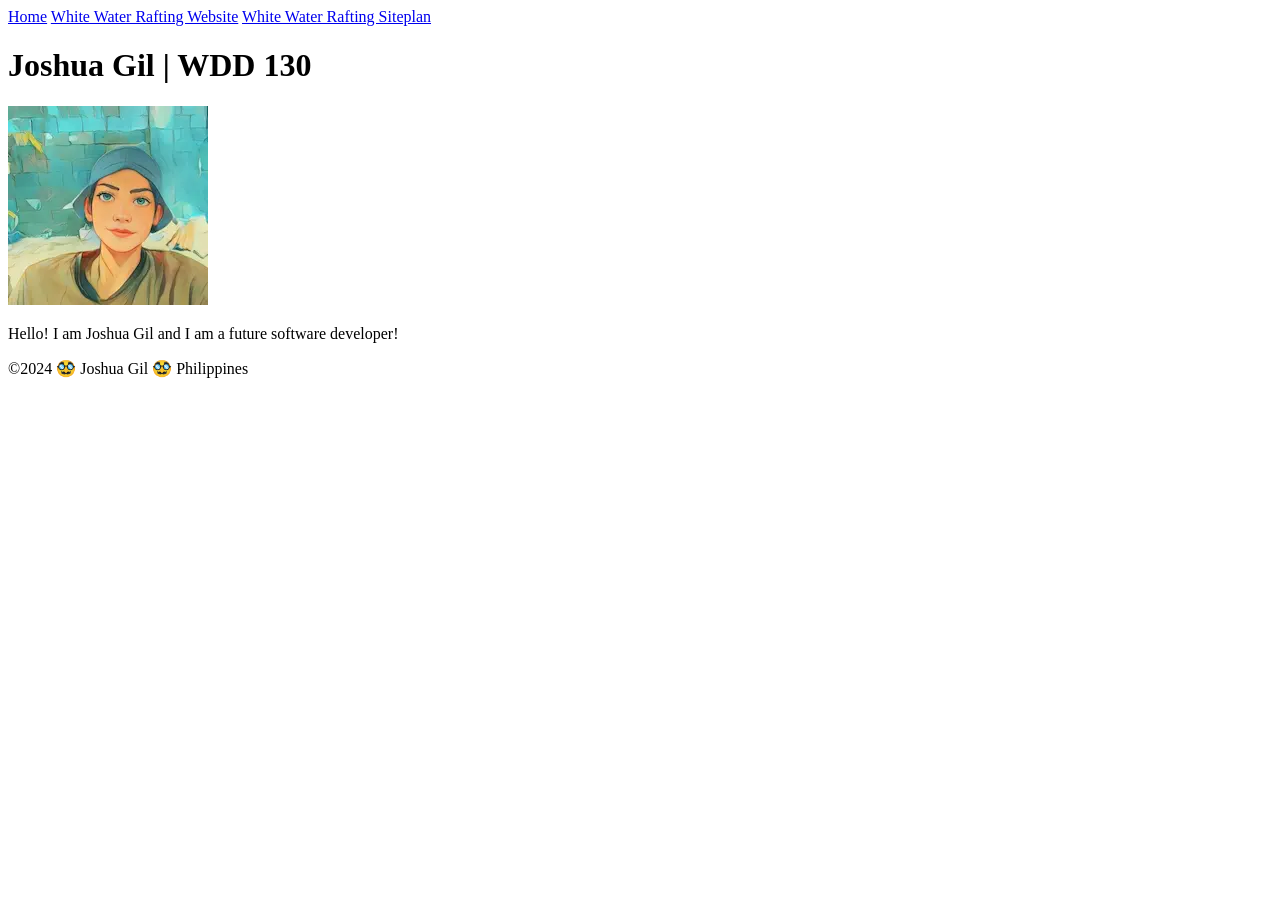
<file: index.htm>
<!DOCTYPE html>
<html lang="en">
<head>
    <meta charset="UTF-8">
    <meta name="viewport" content="width=device-width, initial-scale=1.0">
    <title>Joshua Gil | WDD 130</title>
</head>
<body>
    <header>
        <nav>
            <a href="#">Home</a>
            <!--Added The water Rafting Website-->
            <a href="wwr/" target="_blank">White Water Rafting Website</a>
            <!--added target="_blank" to open link in new tab.-->
            <a href="wwr/site-plan-rafting.html" target="_blank">White Water Rafting Siteplan</a>
        </nav>
    </header>
    <main>
        <h1>Joshua Gil | WDD 130</h1>
        <img src="images/my_pic.webp" alt="joshua gil" width="200">
        <p>Hello! I am Joshua Gil and I am a future software developer!</p>
    </main>
    <footer>
        <p>&copy;2024 🥸 Joshua Gil 🥸 Philippines</p>
        <p></p>
    </footer>
</body>
</html>
</file>
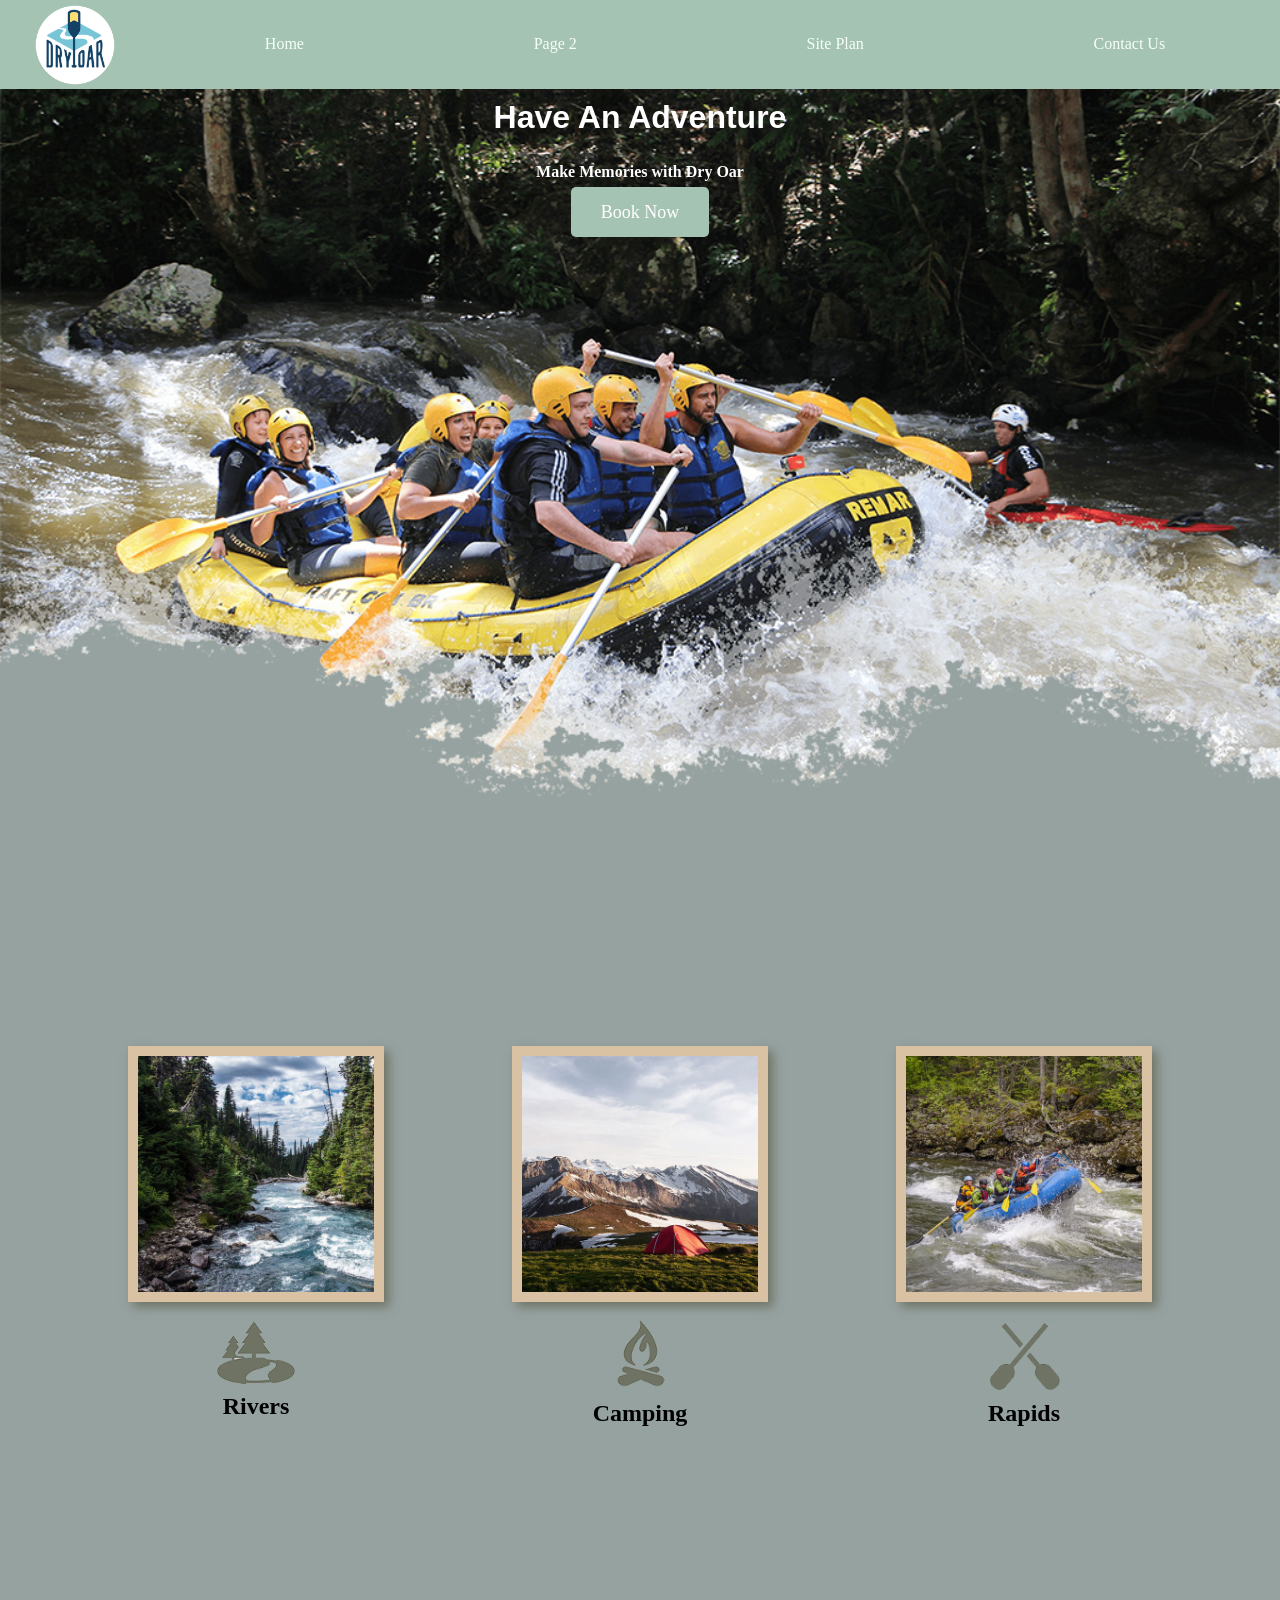
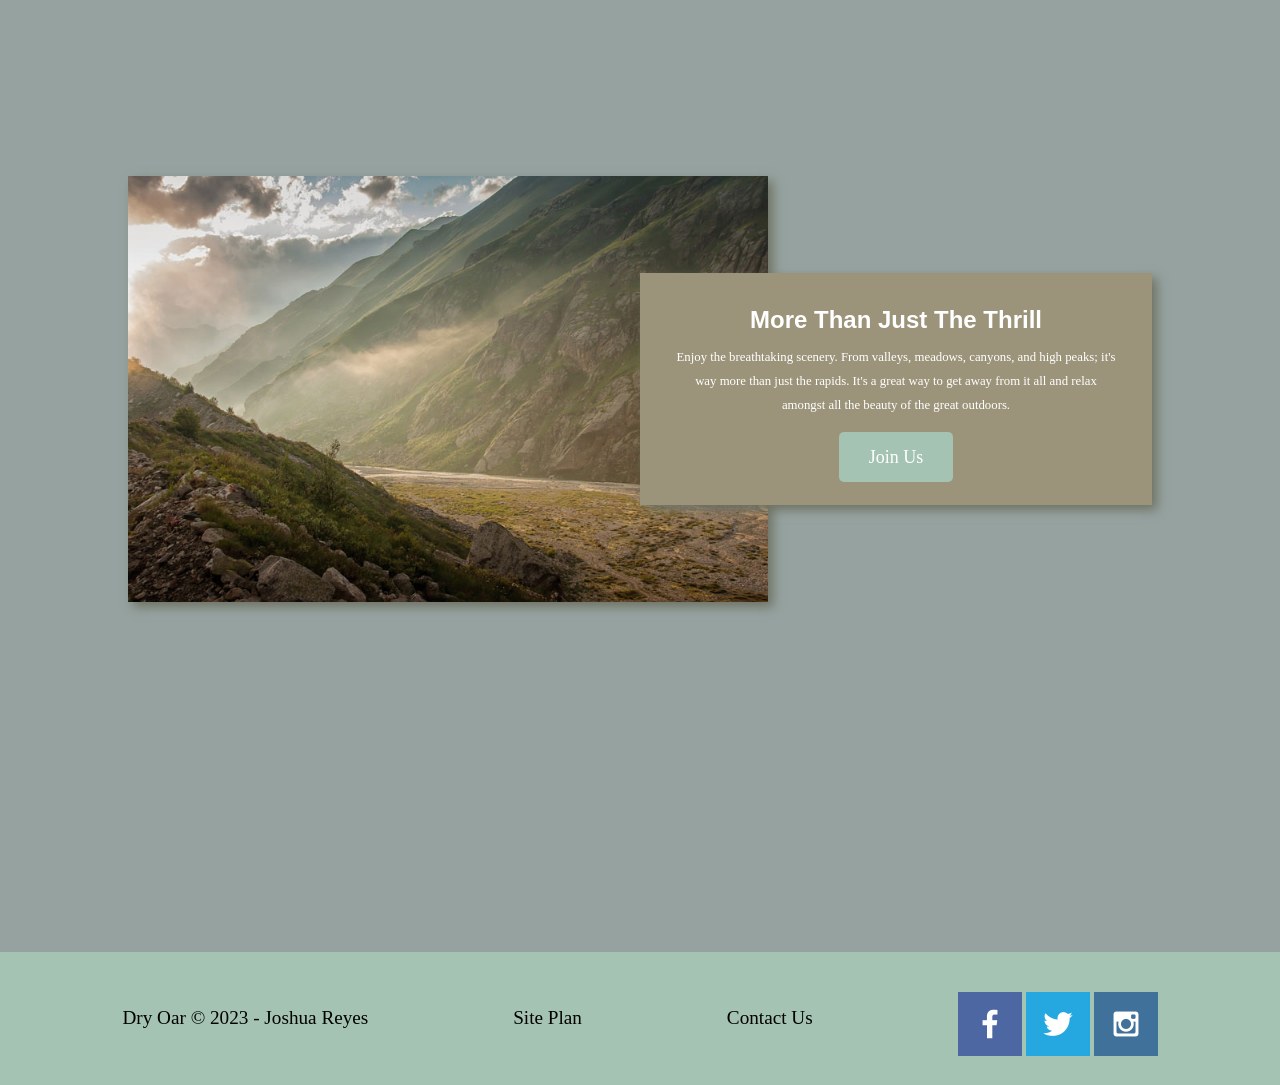
<file: wwr/index.html>
<!DOCTYPE html>
<html lang="en">
<head>
    <meta charset="UTF-8">
    <meta http-equiv="X-UA-Compatible" content="IE=edge">
    <meta name="viewport" content="width=device-width, initial-scale=1.0">
    <title> Dry Oar Boating </title>
    <link rel="stylesheet" href="styles/style.css">
</head>
<body>
    <div id="content">
        <header>
            <a id="logo_link" href="index.html">
                <img class="logo" src="images/logo.png" alt="Dry Oar Logo">
            </a>
            <nav>
                <a href="../index.html">Home</a>
                <a href="#">Page 2</a> 
                <a href="site-plan-rafting.html" target="_blank">Site Plan</a>
                <a href="contactus.html">Contact Us</a> 
            </nav>
        </header>

        <div id="hero">
            <div id="hero-box">
                <img id="hero-img" src="images/hero.png" alt="People enjoying rafting">

            </div>
            <section id="hero-msg">
                <h1 class="home-title">Have An Adventure</h1>
                <h4>Make Memories with Dry Oar </h4>
                <div class='button-box'>
                    <a class='book' href="contactus.html">Book Now</a>
                </div>
            </section>
        </div>

        <main class="home-grid">

            <section class="rivers-card">
                <img class="card-img" src="images/rivers.jpg" alt="river in forest">
                <img class="icon" src="images/river_icon.png" alt="river icon">
                <h2>Rivers</h2>
            </section>
            <section class="camping-card">
                <img class="card-img" src="images/camping.jpg" alt="tent in mountains">
                <img class="icon" src="images/fire_icon.png" alt="fire icon">
                <h2>Camping</h2>
            </section>
            <section class="rapids-card">
                <img class="card-img" src="images/rapids.jpg" alt="rafting boat">
                <img class="icon" src="images/oars.png" alt="oars icon">
                <h2>Rapids</h2>
            </section>
            
            <div id="background">

            </div>

            <img class="mountains" src="images/mountains.jpg" alt="Misty mountains">
        <section class="msg">
            <h2>More Than Just The Thrill</h2>
            <p>Enjoy the breathtaking scenery. From valleys, meadows, canyons, and high peaks; it's way more than just the rapids. It's a great way to get away from it all and relax amongst all the beauty of the great outdoors. </p>
            <a class='join' href="rivers.html">Join Us</a>
        </section>
        </main>

        <footer>
            <p>Dry Oar &copy; 2023 - Joshua Reyes</p>
            <p><a href="site-plan-rafting.html">Site Plan</a></p>
            <p><a href="contactus.html">Contact Us</a></p>
            <div class="social">
                <a href="https://facebook.com" target="_blank">
                    <img src="images/facebook.png" alt="fb icon">
                </a>
                <a href="https://twitter.com" target="_blank">
                    <img src="images/twitter.png" alt="twitter icon">
                </a>
                <a href="https://instagram.com" target="_blank">
                    <img src="images/instagram.png" alt="instagram icon">
                </a>
            </div>
        </footer>
    </div>
</body>
</html>
</file>
<file: wwr/styles/style.css>
@import url('https://fonts.googleapis.com/css2?family=Lexend+Deca&family=Ribeye&display=swap');

#content {
    max-width: 1600px;
    margin: 0 auto;
}

nav a {
    text-align: center;
    color: #F6FFF8;
    text-decoration: none;
    padding: 35px;
}

#hero-msg h1, #hero-msg h4 {
    text-align: center;
    color: white;
}

.button-box {
    text-align: center;
}

main section {
    text-align: center;
}

body {
    
    background-color: #96A2A0;
    margin: 0;
    padding: 0;
}

header {
    background-color: #a4c3b2;
    display: grid;
    grid-template-columns: 150px auto;

}

nav a:hover {
    background-color: #9C947A;
    color: black;
}

.book, .join {
    background-color: #a4c3b2;
    color: white;
    text-decoration: none;
    font-size: 18px;
    padding: 15px 30px;
    margin-top: 50px;
    border-radius: 5px;
}

.book:hover, .join:hover {
    background-color: #6F92B8;
    color: black;
}

#background {
    background-color: #96A2A0;
    height: 725px;
    grid-column: 1/11;
    grid-row: 4/9;
}

.msg {
    background-color: #9C947A;
    line-height: 1.5em;
    padding: 35px;
    grid-column: 6/10;
    grid-row: 6/7;
    box-shadow: 5px 5px 10px #6f7364;
}

footer {
    background-color: #a4c3b2;
    color: black;
    padding: 25px 50px;
    margin-top: 200px;
    display: flex;
    justify-content: space-around;
    align-items: center;
}

.home-title {
    color: black;
    font-family: Lexend, Helvetica, sans-serif;
    font-size: 2em;
    margin-top: 10px;
}

.msg h2 {
    color: white;
    font-family: Lexend, Helvetica, sans-serif;
}

.msg p {
    color: white;
    font-size: .8em;
    padding-bottom: 15px;
}

footer a{
    color: black;
    text-decoration: none;
}

footer a:hover {
    color: #9C947A;
}

.logo {
    width: 80px;
}

.icon {
    width: 80px;
    padding-top: 10px;
}

#hero-img {
    width: 100%;
}

footer p {
    font-size: 1.2em;
}  

footer p a:hover {
    text-decoration: underline;
}  

h2 {
    margin: 0;
}

#logo_link {
    padding-top: 5px;
    justify-self: center;
    align-self: center;
}

footer .social img {
    padding-top: 15px;
}

.rivers-card, .camping-card, .rapids-card {
    margin: 200px 0;
}

.card-img {
    border: 10px solid #d9c2a3;
    transition: transform .5s;
    box-shadow: 5px 5px 10px #6f7364;

}

.card-img:hover {
    opacity: .6;
    transform: scale(1.1);
}

main section img {
    box-sizing: border-box;
}

nav {
    display: flex;
    justify-content: space-around;
}

#hero {
    display: grid;
    grid-template-columns: 1fr 3fr 1fr;
    margin-top: -100px; 
}

#hero-box {
    grid-column: 1/4;
    grid-row: 1/3;
    z-index: -1;
}

#hero-msg {
    grid-column: 2/3;
    grid-row: 1/2;
    margin-top: 100px;
}

.home-grid {
    display: grid;
    grid-template-columns: 1fr 1fr 1fr 1fr 1fr 1fr 1fr 1fr 1fr 1fr;
    
}

.card-img, .mountains {
    width: 100%;
}

.rivers-card {
    grid-column: 2/4;
    grid-row: 2/3;
}
.camping-card {
    grid-column: 5/7;
    grid-row: 2/3;
}
.rapids-card {
    grid-column: 8/10;
    grid-row: 2/3;
}
.mountains {
    width: 100%;
    grid-column: 2/7;
    grid-row: 5/8;
    box-shadow: 5px 5px 10px #6f7364;
    box-shadow: 5px 5px 10px #6f7364;

}



@media screen and (max-width: 900px) {
    #hero, .home-grid {
        display: block;
        height: auto;
    }
    nav, footer {
        flex-direction: column;
    }
    nav a {
        display: block;
        padding: 15px;
    }
    #hero {
        margin-top: 0;
    }
    #hero-msg {
        margin-top: 0;
    }
    #hero-msg h4 {
        display: none;
    }
    .home-title {
        font-size: 25px;
        color: #6f7364;
    }
    .rivers-card, .camping-card, .rapids-card { 
        margin: 50px auto;
        width: 60%;
    }
    #background {
        display: none;
    }
    .mountains, .msg {
        width: 80%;
        display: block;
        margin: 0 auto;
    }
    footer {
        margin-top: 25px;
    }
}
</file>
